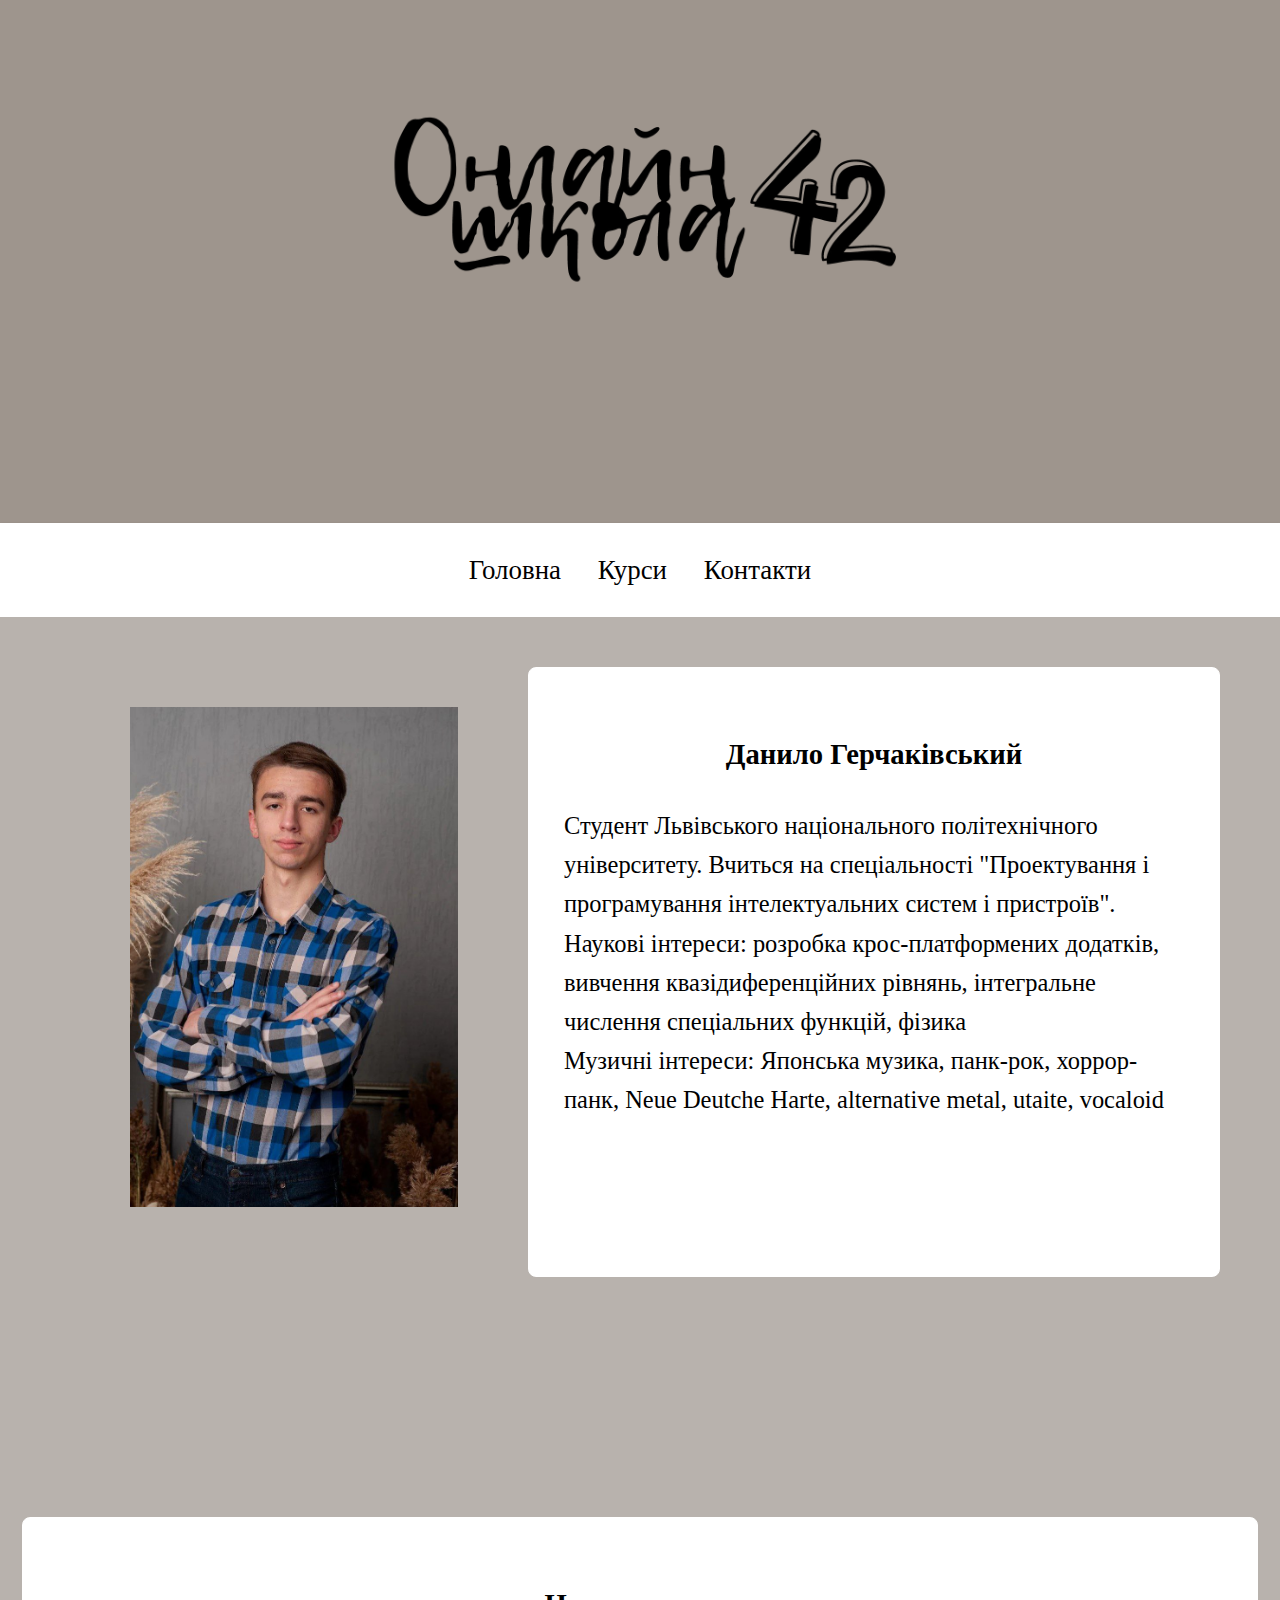
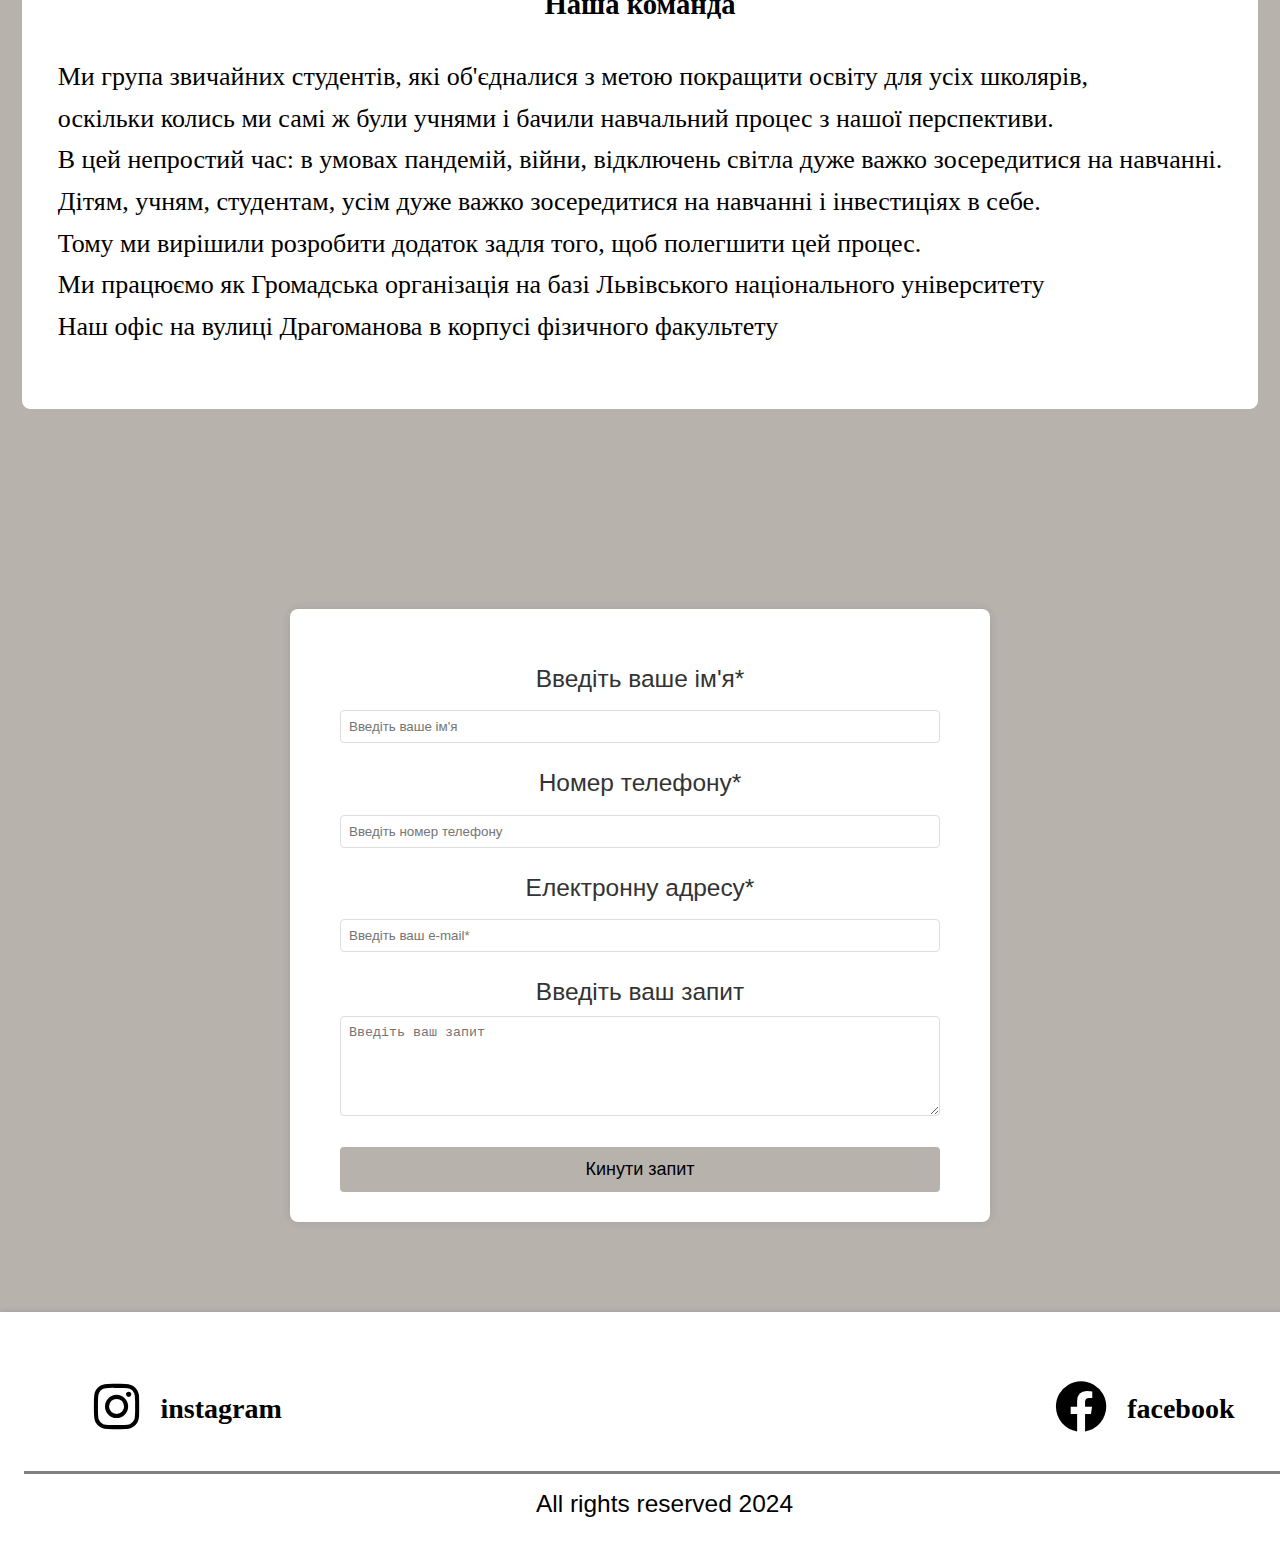
<file: contacts.html>
<!DOCTYPE html>
<html lang="uk">
<head>
    <meta charset="UTF-8">
    <meta name="viewport" content="width=device-width, initial-scale=1.0">
    <link rel="stylesheet" href="css/style.css">
    <link rel="stylesheet" href="https://cdnjs.cloudflare.com/ajax/libs/font-awesome/6.0.0-beta3/css/all.min.css">
    <link rel="icon"  type="png/css" href="img/favicon.png"> 
    
    <title>Освітня Онлайн Платформа</title>
    
</head>
<body>
    <header>
       <img src="img/logo.png" alt="" class="logo">
       
            <nav>
                <ul>
                
                    <li class="menu"><a href="index.html">Головна</a></li>
                    <li class="menu"><a href="courses.html">Курси</a></li>
                    <li class="menu"><a href="contacts.html">Контакти</a></li>
                </ul>
            </nav>
    </header>
    
  



<style>

    .course-card {
        margin-top: 30px;
        border: 1px solid #ffffff;
        border-radius: 8px; /* Rounded corners */
        padding: 35px; /* Increased padding */
        background: linear-gradient(to bottom, #ffffff, #ffffff);
        text-align: start;
    }
</style>      

    <main>
        <div class="container_around">
            <img src="img/portrait.jpg" width="340px" height="500px" class="photo">
        <div class="course-card4">
            
            <h3>Данило Герчаківський</h3>
            <p>
                Студент Львівського національного політехнічного університету. Вчиться на спеціальності "Проектування і програмування інтелектуальних систем і пристроїв".
  <br/>
Наукові інтереси: розробка крос-платформених додатків, вивчення квазідиференційних рівнянь, інтегральне числення спеціальних функцій, фізика
<br/>
Музичні інтереси: Японська музика, панк-рок, хоррор-панк, Neue Deutche Harte, alternative metal, utaite, vocaloid
            </p>
        </div>          
 </div>
 <div class="empty_container"></div>
            <div class="course-card">
                <h3>
                    Наша команда
                </h3>
                <p class="team">
                    Ми група звичайних студентів, які об'єдналися з метою покращити освіту для усіх школярів,<br/>
                    оскільки колись ми самі ж були учнями і бачили навчальний процес з нашої перспективи.<br/>
                    В цей непростий час: в умовах пандемій, війни, відключень світла дуже важко зосередитися на навчанні.<br/>
                    Дітям, учням, студентам, усім дуже важко зосередитися на навчанні і інвестиціях в себе.<br/>
                    Тому ми вирішили розробити додаток задля того, щоб полегшити цей процес.<br/>
                    Ми працюємо як Громадська організація на базі Львівського національного університету<br/>
                    Наш офіс на вулиці Драгоманова в корпусі фізичного факультету<br/>
                </p>
            </div>
     </div>

     <div class="empty_container"></div>

     <form id="contactForm">
        <div class="form-group">
          <label for="name">Введіть ваше ім'я*</label>
          <input type="text" id="name" placeholder="Введіть ваше ім'я" required>
        </div>
        
        <div class="form-group">
          <label for="phone">Номер телефону*</label>
          <input type="tel" id="phone" placeholder="Введіть номер телефону" required>
        </div>
        
        <div class="form-group">
          <label for="email">Електронну адресу*</label>
          <input type="email" id="email" placeholder="Введіть ваш e-mail*" required>
        </div>
        
        <div class="form-group">
          <label for="message">Введіть ваш запит</label>
          <textarea id="message" placeholder="Введіть ваш запит"></textarea>
        </div>
        
        <button type="submit">Кинути запит</button>
      </form>
    </main>

  





    <footer>
        <div class="container">
            <div class="col">
                <a href="https://www.instagram.com/">
                    <i class="fa-brands fa-instagram"></i>
                </a>
                <p class="media">
                instagram
                </p>
            </div>    
    
            <div class="col">
                <a href="https://www.facebook.com/?locale=uk_UA">
                    <i class="fa-brands fa-facebook"></i>
                </a>
                <p class="media">
                    facebook
                </p>
                </a>
            </div>
        </div>
        <div class="copyrights">
            <span>All rights reserved 2024</span>
        </div>
    </footer>
    
</body>
</html>
</file>
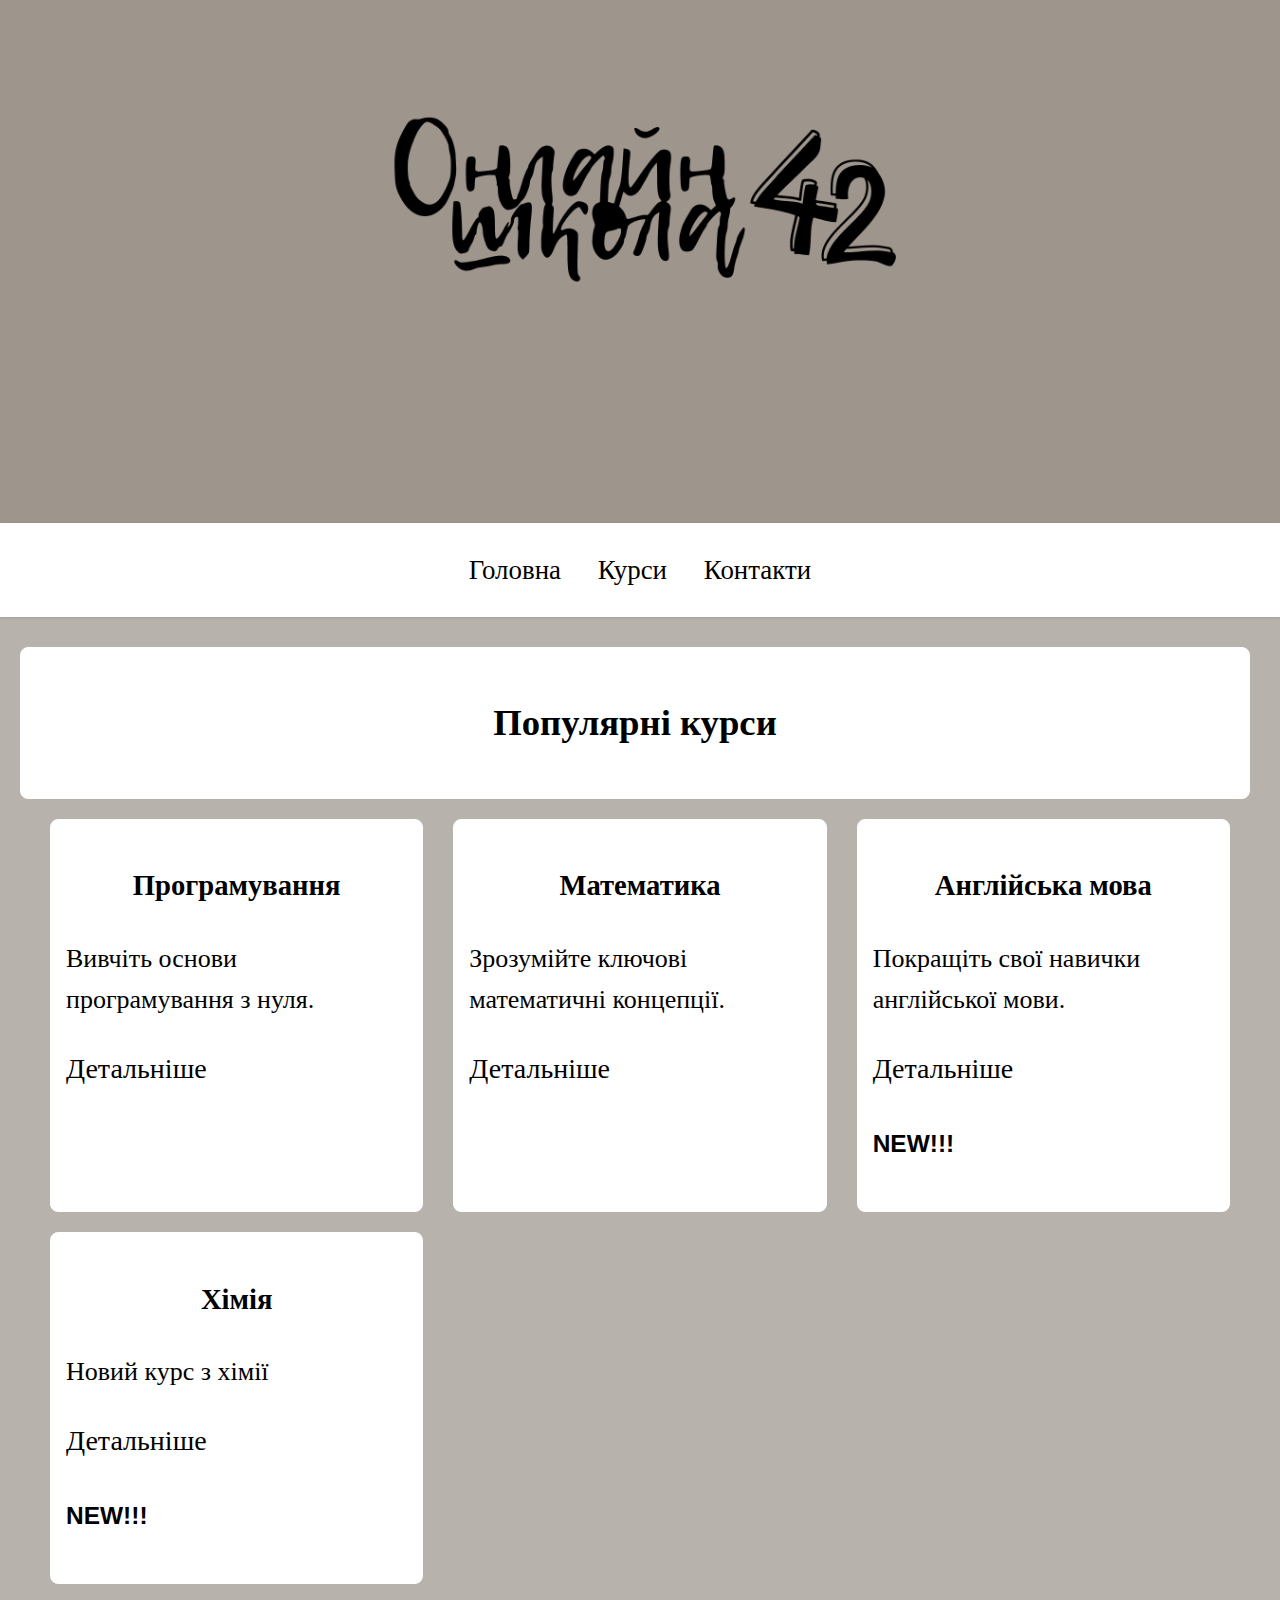
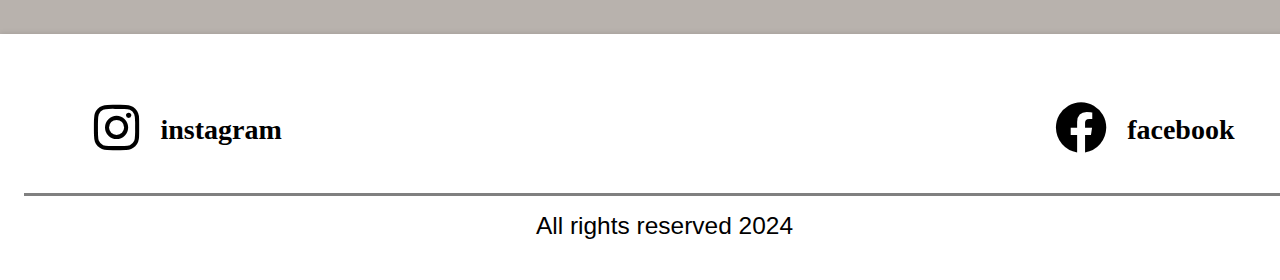
<file: courses.html>
<!DOCTYPE html>
<html lang="uk">
<head>
    <meta charset="UTF-8">
    <meta name="viewport" content="width=device-width, initial-scale=1.0">
    <link rel="stylesheet" href="css/style.css">
    <link rel="stylesheet" href="https://cdnjs.cloudflare.com/ajax/libs/font-awesome/6.0.0-beta3/css/all.min.css">
    <link rel="icon"  type="png/css" href="img/favicon.png"> 
    
    <title>Освітня Онлайн Платформа</title>
    
</head>
<body>
    <header>
       <img src="img/logo.png" alt="" class="logo">
       
            <nav>
                <ul>
                
                    <li class="menu"><a href="index.html">Головна</a></li>
                    <li class="menu"><a href="courses.html">Курси</a></li>
                    <li class="menu"><a href="contacts.html">Контакти</a></li>
                </ul>
            </nav>
    </header>
    
  
    <style>
        main div div h4{
           text-align:end;
           color:crimson;
           font-family:'Impact';
           font-size: 24px;

        }

        article {
    padding: 30px; /* Increased padding */
    border-radius: 8px; /* Rounded corners for a softer look */
}

.course-grid {
    display: grid;
    grid-template-columns: repeat(auto-fill, minmax(280px, 1fr)); /* Adjusted min width */
    gap: 30px; /* Increased gap for better spacing */
    margin: 20px; /* Increased margin */
}

.course-card {
    border: 1px solid #ffffff;
    border-radius: 8px; /* Rounded corners */
    padding: 15px; /* Increased padding */
    background: linear-gradient(to bottom, #ffffff, #ffffff);
    text-align: start;
}
       
       </style>

    <article>
        <div class="course-card2">
            <h2>Популярні курси</h2>
        </div>
        
        <div class="course-grid">
            <div class="course-card">
                <h3>Програмування</h3>
                <p>Вивчіть основи програмування з нуля.</p>
                <a href="error.html">Детальніше</a>
                
            </div>
            <div class="course-card">
                <h3>Математика </h3>
                <p>Зрозумійте ключові математичні концепції.</p>
                <a href="error.html">Детальніше</a>
                
            </div>
            <div class="course-card">
                <h3>Англійська мова </h3>
                <p>Покращіть свої навички англійської мови.</p>
                <a href="error.html">Детальніше</a>
                <h4>NEW!!!</h4>
            </div>
           
        </div>

        <div class="course-grid">
            <div class="course-card">
                <h3>Хімія</h3>
                <p>Новий курс з хімії</p>
                <a href="error.html">Детальніше </a>
                <h4>NEW!!!</h4>
            </div>
        </div>
    </article>







    

    <footer>
        <div class="container">
            <div class="col">
                <a href="https://www.instagram.com/">
                    <i class="fa-brands fa-instagram"></i>
                </a>
                <p class="media">
                instagram
                </p>
            </div>    
    
            <div class="col">
                <a href="https://www.facebook.com/?locale=uk_UA">
                    <i class="fa-brands fa-facebook"></i>
                </a>
                <p class="media">
                    facebook
                </p>
                </a>
            </div>
        </div>
        <div class="copyrights">
            <span>All rights reserved 2024</span>
        </div>
    </footer>
    
</body>
</html>
</file>
<file: css/style.css>
.pacifico-regular {
    font-family: "Pacifico", cursive;
    font-weight: 400;
    font-style: normal;
  }


body {
    font-family: 'Helvetica Neue', Arial, sans-serif; /* Changed to a more modern font */
    line-height: 1.6;
    margin: 0;
    padding: 0;
    background-color:  #b8b2ad; /* Added a subtle background color */
}

header {
   
    background-color: #9e958d; /* Softened header color */
    color: black;
    text-align: center;
    
   
    
}


.logo{
    width: 40%;
    
}

nav {
    background-color: rgb(255, 255, 255); /* Lighter nav background */
    color: rgb(208, 203, 203);
    padding: 1px;
    text-align: center;
    box-shadow: 0 1px 3px rgba(0, 0, 0, 0.1); /* Added shadow for depth */
}

.menu{
    font-family: "Pacifico", cursive;
    font-size: 20px;

}


nav ul {
    list-style-type: none;
    padding: 0;
}

nav ul li {
    display: inline-block; /* Changed to inline-block for better spacing */
    margin: 0 15px; /* Adjusted margin for better spacing */
}

nav ul li a {
    color: rgb(0, 0, 0);
    text-decoration: none;
    font-size: 1.1rem; /* Slightly increased font size */
}

nav ul li a:hover {
    color: #333; /* Darkened hover color */
    opacity: 0.9;
}

h3{
    text-align: center;
    font-family: "Pacifico", cursive;
    
}



main {
    
    background-color:  #b8b2ad; /* Softer background color */
    display: flex;
    flex-direction: column;
    justify-content: center;
    align-items: center;
    min-height: 100vh;
    text-align: center;
}

main div a {
    color: #3c3b3b;
    opacity: 0.85;
    text-decoration: none;
    font-size: 1.1rem; /* Increased font size */
}

a:hover{
 color: black;
 opacity:90%;

}

article {
    padding: 30px; /* Increased padding */
    border-radius: 8px; /* Rounded corners for a softer look */
}

.course-grid {
    display: grid;
    grid-template-columns: repeat(auto-fill, minmax(280px, 1fr)); /* Adjusted min width */
    gap: 30px; /* Increased gap for better spacing */
    margin: 20px; /* Increased margin */
}

.course-card {
    
    
  background-color: #b8b2ad;
    background: linear-gradient(to bottom, #b8b2ad, #b8b2ad);
    text-align: start;
}


.course-card2 {
    border: 1px solid #ffffff;
    border-radius: 8px; /* Rounded corners */
    padding: 15px; /* Increased padding */
    background: linear-gradient(to bottom, #ffffff, #ffffff);
    text-align: start;
    margin-left: -10px;
    
}
  

.course-card1 {
    
    
    background-color: #ffffff;
      background: linear-gradient(to bottom, #ffffff, #ffffff);
      text-align: start;
  }

  .video{
    float: left;
    width: 50%;
    padding: 20px;
   
  }

  h1{
    font-family: "Pacifico", cursive;
    text-align: center;
  }

  
  h2{
    font-family: "Pacifico", cursive;
    text-align: center;
  }

  .label{
    font-family: "Pacifico", cursive;
  }
  

  .actual{
    padding-left: 30px;
    padding-right: 30px;
    padding-bottom: 30px;
  }

  .actualproblem{
    padding-top: 0px;
    font-size: 40px;
  }


.hiring{
    width: 80%;
}


.course-card p{
    font-size: 26px;
    font-family: "Pacifico", cursive;
}



.course-card a{
    font-family: "Pacifico", cursive;
    color:#000000;
    text-decoration: none;
    text-align: center;
    font-size: 28px;
}s

.course-card a:hover{
   opacity: 90%;
}

.osvita{
    padding-top: 50px;
}

footer {
    background-color: #ffffff; /* Lighter footer background */
    color: black;
    text-align: center;
    padding: 1rem; /* Increased padding */
    position: static;
    bottom: 0;
    width: 100%;
    box-shadow: 0 -1px 5px rgba(0, 0, 0, 0.1); /* Added shadow for depth */
}

.socmed{
    width: 20%;
}

footer .copyrights {
    padding-top: 10px;
    font-family: 'Segoe UI', Tahoma, Geneva, Verdana, sans-serif;
    border-top: solid grey;
    padding-bottom: 10px;
}

.container {
    padding: 20px 60px 10px 60px; /* Adjusted padding */
    display: flex;
    justify-content: space-between;
}

.col {
    margin: 10px; /* Adjusted margin */
    display: flex;
    justify-content: space-around;
}

.container .col a {
    font-size: 52px; /* Slightly increased icon size */
    color: #000000;
}

.container .col a i:hover {
    opacity: 0.9;
}

.container .col a i {
    font-size: 52px; /* Slightly increased icon size */
    color: #000000;
}

.container .col a i:hover {
    opacity: 0.9;
}

.container .col p {
    margin-left: 20px;
    margin-top: 20px;
    margin-bottom: 20px;
    font-size: 28px; /* Slightly decreased font size */
    font-weight: bold; /* Changed to bold */
    font-family: 'Frank Ruhl Libre', serif; /* Changed font for emphasis */
}

.empty_container {
    height: 200px;
    width: 100vh;
}

.container_cent {
    margin: 30px;
    display: flex;
    align-items: center;
}

.counter{
    background-color:white;
    width: 100%;
}

.container_cent1 {
    margin: 30px;
    display: flex;
    align-items: center;
    background-color: white;
}

.countdown-container {
    text-align: center;
    background: linear-gradient(to center, #e8d1b6, #FFCD8C) ;/* Softer countdown color */
    padding: 20px; /* Added padding */
    border-radius: 8px; /* Rounded corners */
    padding-bottom: 50px;
}

.container_around {
    padding: 20px 60px 10px 60px;
    display: flex;
    justify-content: space-around;
}

#contactForm {
    background-color: #ffffff;
padding: 50px;
margin-bottom: 90px;
    border-radius: 8px;
    box-shadow: 0 0 10px rgba(0, 0, 0, 0.1);
    width: 600px;
    padding-bottom: 30px;
}



.photo{
    padding: 70px;
}

#countdown {
    display: flex;
    justify-content: center;
    margin-top: 30px; /* Increased margin */
}

.time-section {
    margin: 0 20px; /* Adjusted margin */
}

.time-section span {
    font-size: 4rem; /* Increased font size */
    font-weight: bold;
    display: block;
    color: #3c3b3b; /* Darkened text color */
}

.label {
    font-size: 1.5rem; /* Increased label font size */
    margin-top: 5px;
}

#Form {
    background-color: #ffffff;
    padding: 30px;
    border-radius: 8px;
    box-shadow: 0 0 10px rgba(0, 0, 0, 0.1);
    width: 300px;
}

.form-group {
    margin-bottom: 20px;
}

label {
    display: block;
    margin-bottom: 5px;
    color: #333;
}

input,
textarea {
    width: 100%;
    padding: 8px;
    border: 1px solid #ddd;
    border-radius: 4px;
    box-sizing: border-box;
}

textarea {
    height: 100px;
    resize: vertical;
}

button {
    width: 100%;
    padding: 12px; /* Increased button padding */
    background: linear-gradient(to right, #b8b2ad, #b8b2ad);
    border: none;
    border-radius: 4px;
    color: rgb(0, 0, 0);
    font-size: 18px; /* Increased font size */
    cursor: pointer;
}

button:hover {
    opacity: 0.9;
}


.course-card4 {
    margin-top: 30px;
    border: 1px solid #ffffff;
    border-radius: 8px; /* Rounded corners */
    padding: 35px; /* Increased padding */
    background: linear-gradient(to bottom, #ffffff, #ffffff);
    text-align: start;
    font-family: "Pacifico", cursive;
}


@media screen and (max-width: 1150px) {

    .video{
        width: 90%;
    }

    .actualproblem{
        padding-top: 0px;
        font-size: 30px;
      }

    .course-card4 {
        margin-top: 30px;
        border: 1px solid #ffffff;
        border-radius: 8px; /* Rounded corners */
        padding: 35px; /* Increased padding */
        background: linear-gradient(to bottom, #ffffff, #ffffff);
        text-align: start;
        font-family: "Pacifico", cursive;
        font-size: 20px;
        width: 90%;
    }

    .photo{
        padding-left: 350px;
        width: 300px;
        height: 460px;
        padding-right: 300px;
    }


    .container_around{
        flex-direction: column;
        padding-bottom: 30px;
    }
}


@media screen and (max-width: 1060px) {



    .hiring{
        width: 80%;
    }

    .osvita{
        width: 80%;
    }

    .video_video{
        width: 80%;
        padding-top: 0;
    }

    .course-card4 {
        margin-top: 30px;
        border: 1px solid #ffffff;
        border-radius: 8px; /* Rounded corners */
        padding: 35px; /* Increased padding */
        background: linear-gradient(to bottom, #ffffff, #ffffff);
        text-align: start;
        font-family: "Pacifico", cursive;
        font-size: 18px;
        width: 85%;
        margin-left: 30px;
    }
}


@media screen and (max-width: 940px) {

    .course-card4 {
        margin-top: 30px;
        border: 1px solid #ffffff;
        border-radius: 8px; /* Rounded corners */
        padding: 35px; /* Increased padding */
        background: linear-gradient(to bottom, #ffffff, #ffffff);
        text-align: start;
        font-family: "Pacifico", cursive;
        font-size: 16px;
        width: 60%;
        margin-left: 150px;
    }
}

@media screen and (max-width: 768px) {


    .course-card4 {
        margin-top: 30px;
        border: 1px solid #ffffff;
        border-radius: 8px; /* Rounded corners */
        padding: 35px; /* Increased padding */
        background: linear-gradient(to bottom, #ffffff, #ffffff);
        text-align: start;
        font-family: "Pacifico", cursive;
        font-size: 16px;
        width: 40%;
        margin-left: 260px;
        margin-right: 30px;
    }

    .course-card p{
        font-size: 22px;
        font-family: "Pacifico", cursive;
    }
    

    #contactForm {
        background-color: #ffffff;
    padding: 50px;
    margin-bottom: 90px;
        border-radius: 8px;
        box-shadow: 0 0 10px rgba(0, 0, 0, 0.1);
        width: 600px;
        padding-bottom: 30px;
        width: 75%;
    }


    .course-card {
    
    width: 80%;
    font-size: 20px;
        background-color: #b8b2ad;
          background: linear-gradient(to bottom, #b8b2ad, #b8b2ad);
          text-align: start;
      }

    .logo{
        width: 60%;
        
    }

   .error{
    padding: 20px;
    font-size: 14px;
   }

    nav ul li {
        display: block;
        margin: 10px 0;
    }

    .course-grid {
        grid-template-columns: 1fr;
    }

    .container {
        flex-direction: column;
        padding: 10px;
    }

    .col {
        margin: 10px 0;
    }

    .media{
        padding-right: 450px;
    }

    .container_cent {
        flex-direction: column;
        padding-bottom: 30px;
    }

    #countdown {
        flex-wrap: wrap;
    }

    .time-section {
        margin: 10px;
    }

    .time-section span {
        font-size: 2rem;
    }

    .label {
        font-size: 1rem;
        
    }

    #Form {
        width: 90%;
        max-width: 300px;
    }
}

@media screen and (max-width: 560px) {

    .video{
        width: 100%;
    }

    .actualproblem{
        padding-top: 0px;
        font-size: 20px;
      }

    .photo{
        padding-left: 350px;
        width: 260px;
        height: 420px;
        padding-right: 350px;
    }


    .course-card p{
        font-size: 18px;
        font-family: "Pacifico", cursive;
    }

    #contactForm {
        background-color: #ffffff;
    padding: 50px;
    margin-bottom: 90px;
        border-radius: 8px;
        box-shadow: 0 0 10px rgba(0, 0, 0, 0.1);
        width: 600px;
        padding-bottom: 30px;
        width: 60%;
    }

    .error{
     padding: 30px;
     font-size: 12px;
     width: 80%;
    }

}



@media screen and (max-width: 520px) {


    .course-card4 {
        margin-top: 30px;
        border: 1px solid #ffffff;
        border-radius: 8px; /* Rounded corners */
        padding: 35px; /* Increased padding */
        background: linear-gradient(to bottom, #ffffff, #ffffff);
        text-align: start;
        font-family: "Pacifico", cursive;
        font-size: 14px;
        width: 25%;
        margin-left: 320px;
        margin-right: 30px;
    }
}



@media screen and (max-width: 480px) {

    .course-card p{
        font-size: 14px;
        font-family: "Pacifico", cursive;
    }


    .course-card a{
        font-family: "Pacifico", cursive;
        color:#000000;
        text-decoration: none;
        text-align: center;
        font-size: 22px;
    }

   
    

    h2{
        font-size: medium;
    }

    h3{
        font-size: medium;
    }


    .logo{
        width: 80%;
        
    }


    header, main, footer {
        padding: 0px;
    }

    .course-card {
        margin-left: 0;

    }

    .container .col p {
        font-size: 24px;
    }

    .time-section span {
        font-size: 1.5rem;
    }

    .label {
        font-size: 0.8rem;
    }

    nav{
        width: 100%;
        height: 100%;
    }

    
    
}

html {
    font-size: 16px;
}

@media screen and (max-width: 360px) {

 


        .course-card4 {
            margin-top: 30px;
            border: 1px solid #ffffff;
            border-radius: 8px; /* Rounded corners */
            padding: 35px; /* Increased padding */
            background: linear-gradient(to bottom, #ffffff, #ffffff);
            text-align: start;
            font-family: "Pacifico", cursive;
            font-size: 13px;
            width: 20%;
            margin-left: 350px;
            margin-right: 30px;
        }
   

    .course-card p{
        font-size: 12px;
        font-family: "Pacifico", cursive;
    }

    .course-card {
    
        width: 63%;
        font-size: 20px;
            background-color: #b8b2ad;
              background: linear-gradient(to bottom, #b8b2ad, #b8b2ad);
              text-align: start;
          }

    .error{
  
     font-size: 12px;
     width: 70%;
    }

}


@media screen and (min-width: 320px) {
    html {
        font-size: calc(16px + 6 * ((100vw - 320px) / 680));
    }
}
</file>
